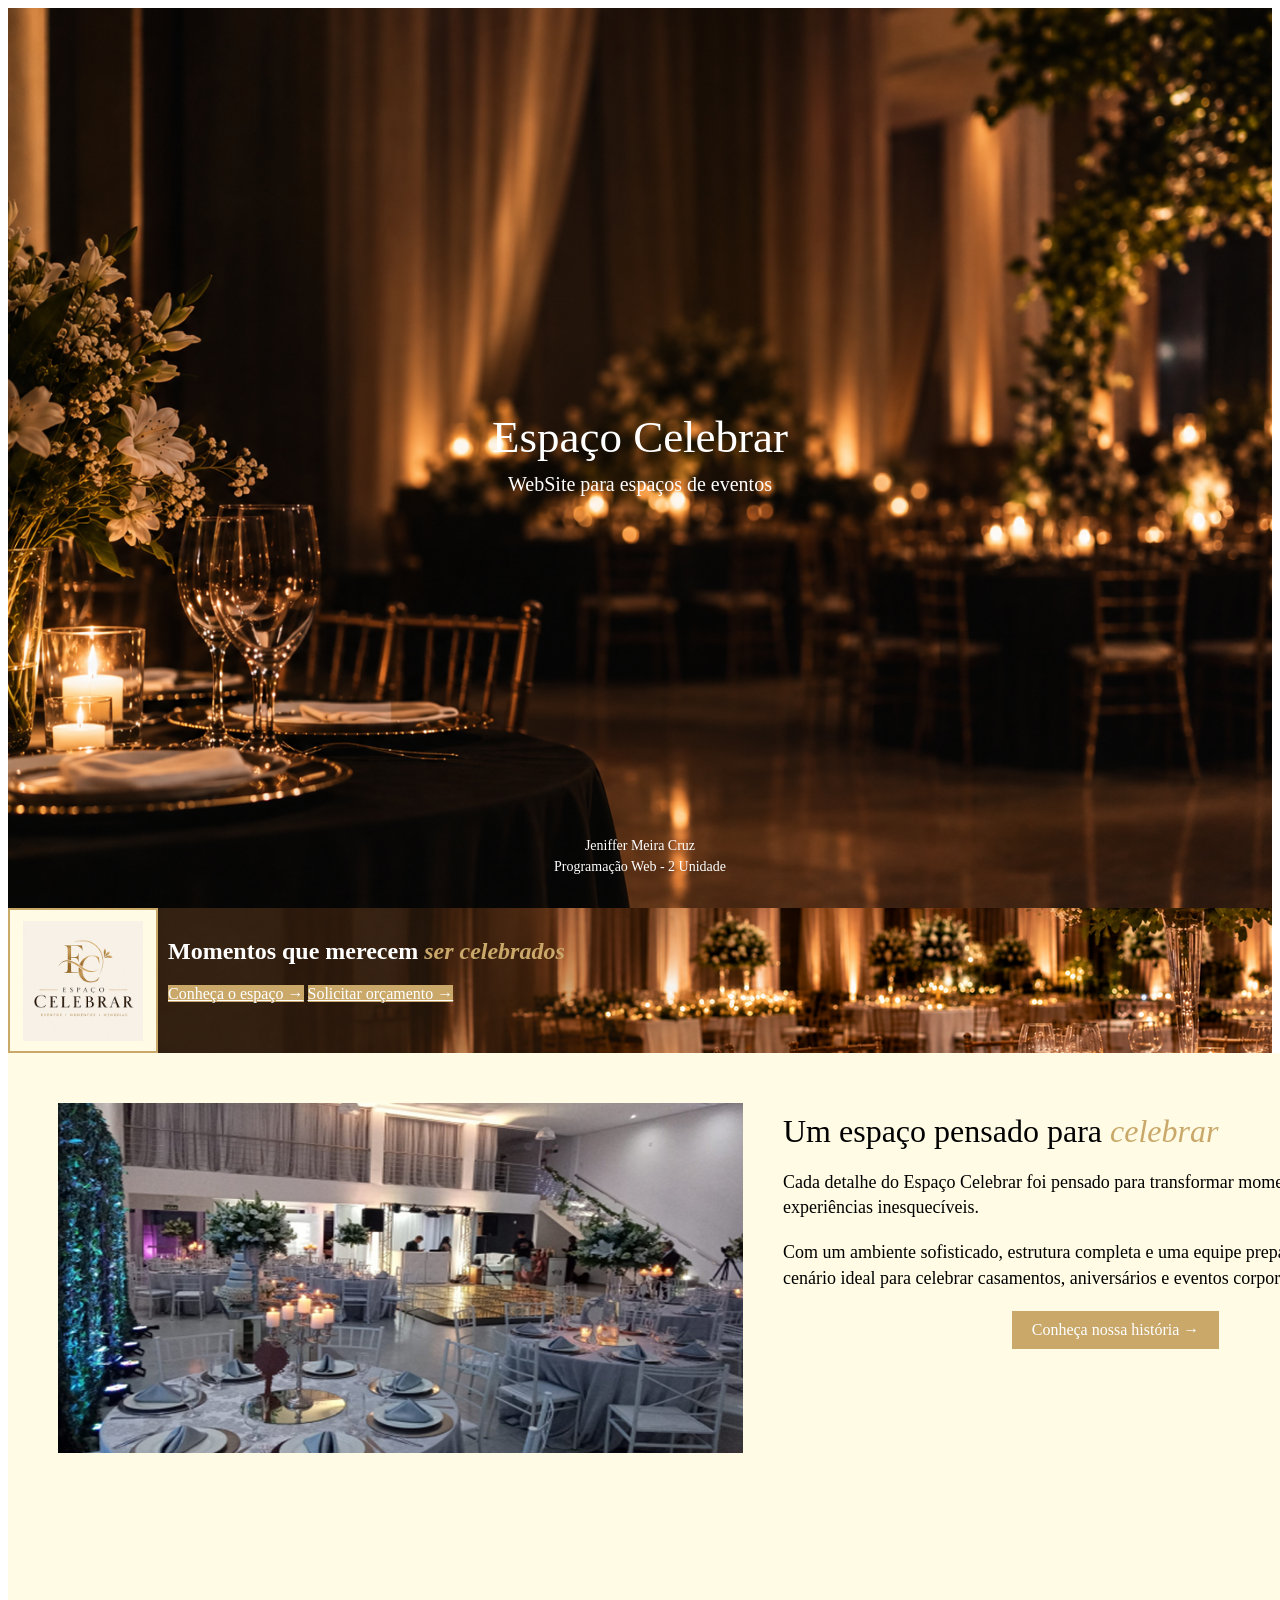
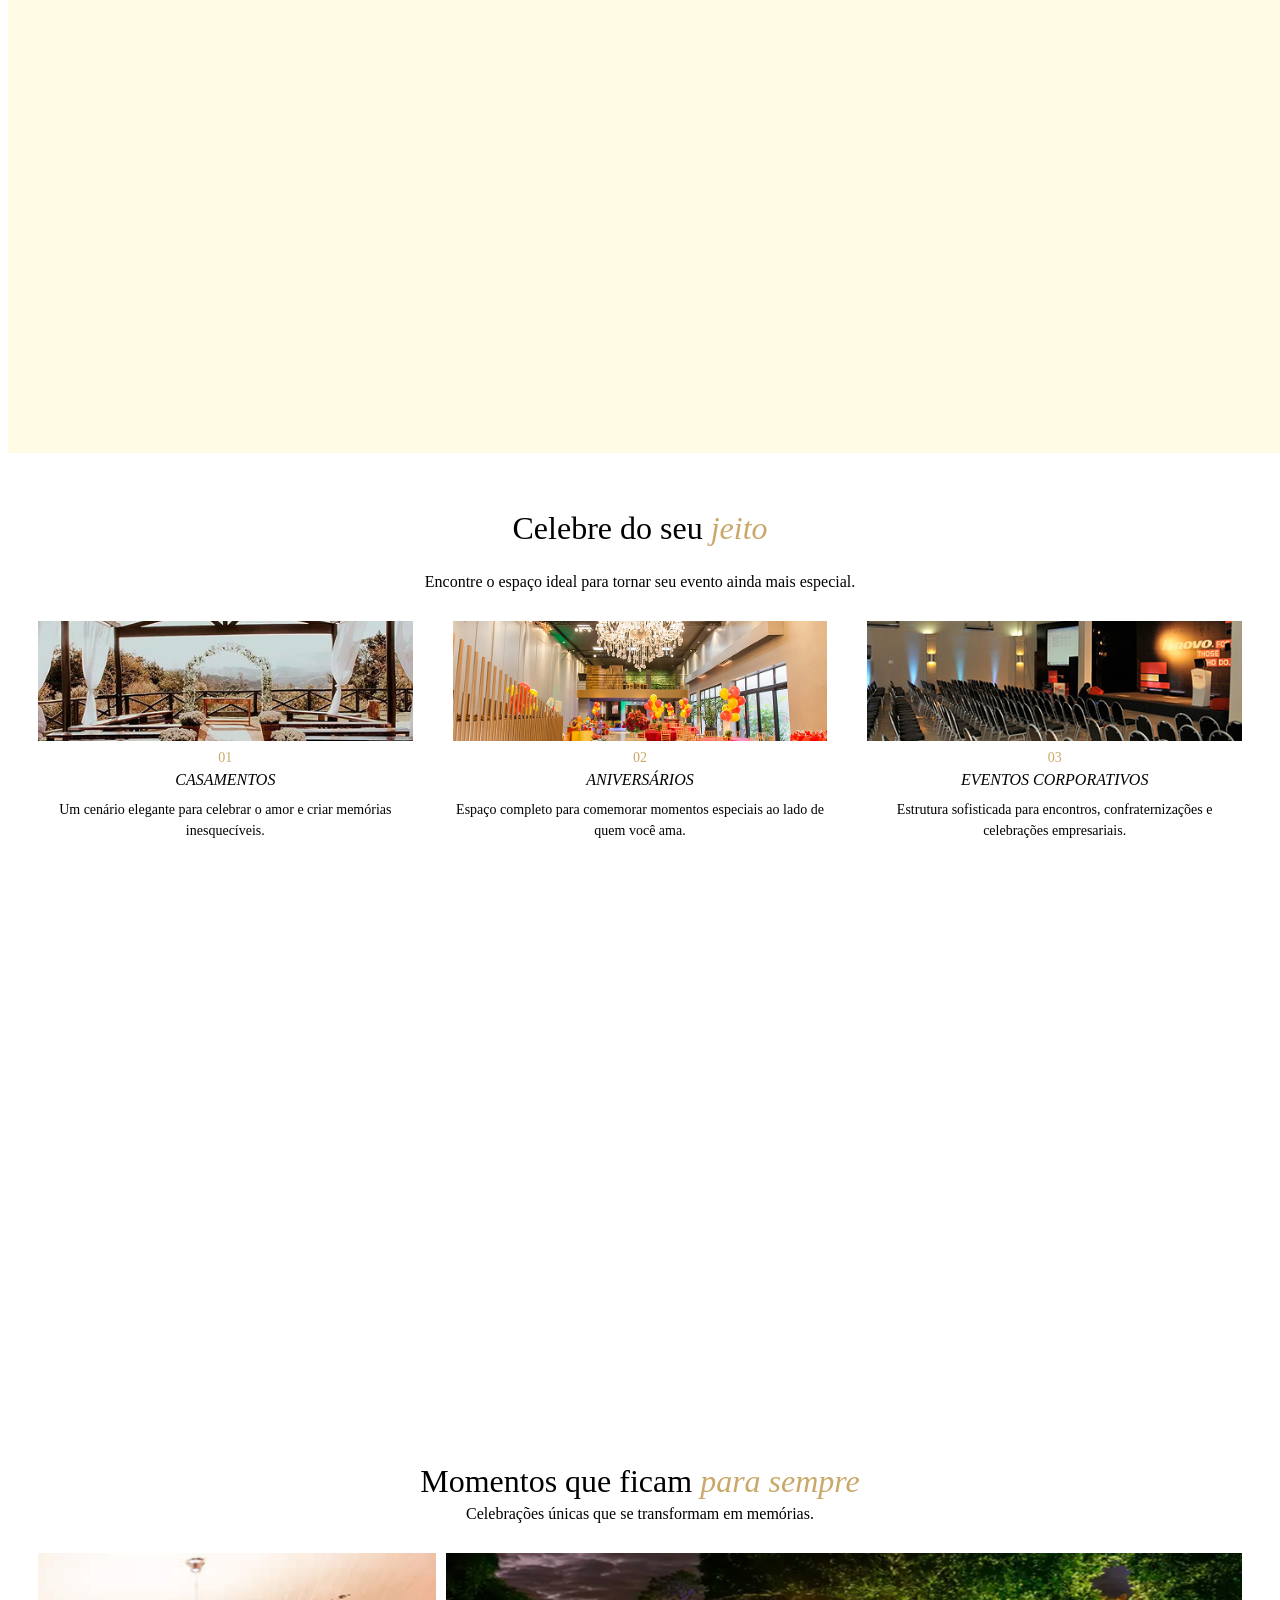
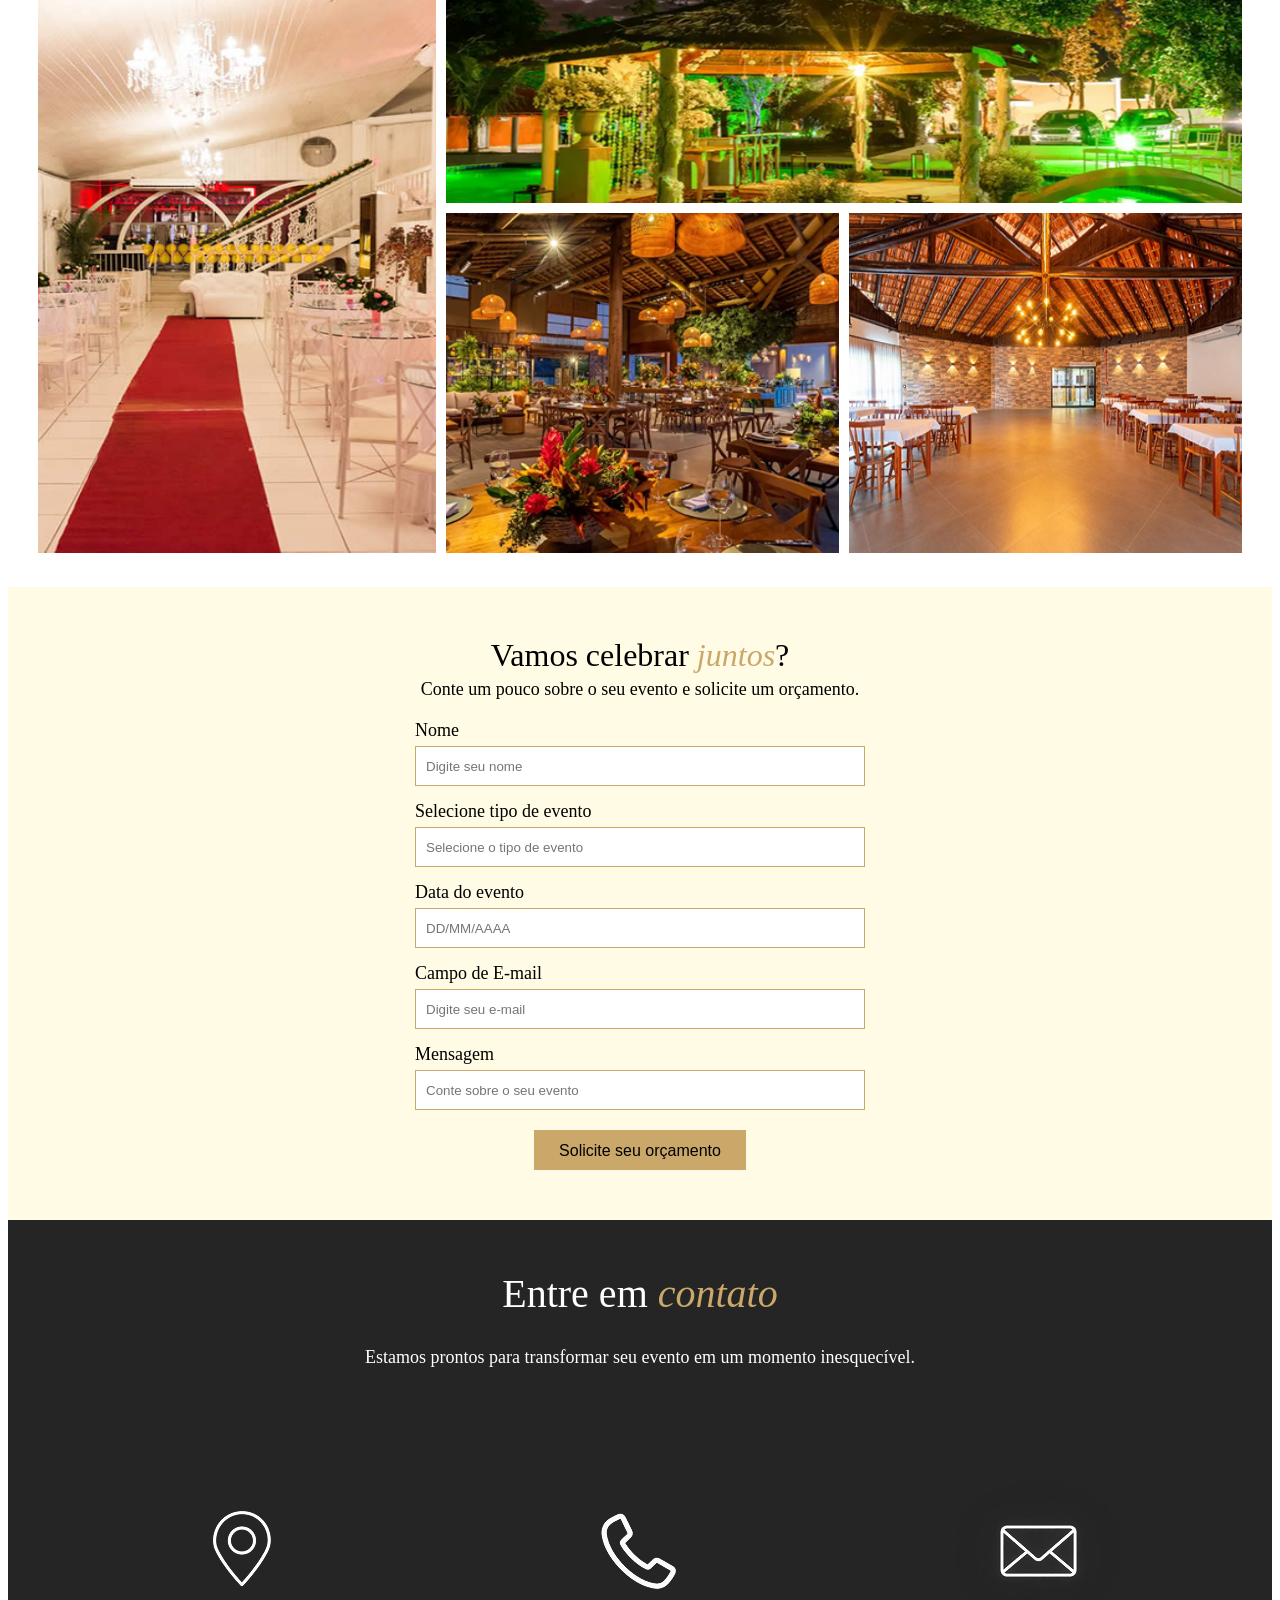
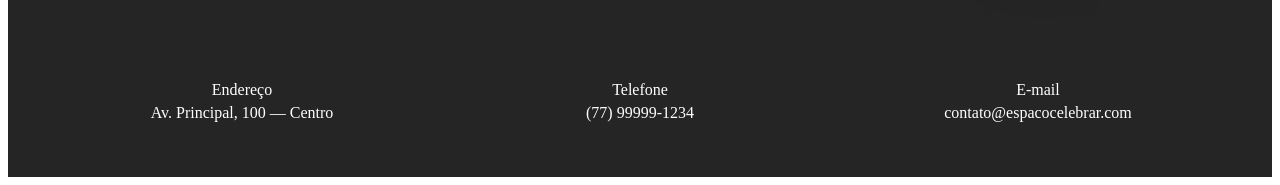
<file: index.html>
<!DOCTYPE html>
<html lang="pt-br">
 <head>
    <meta charset="UTF-8">
    <title>Espaço Celebrar</title>
    <link rel="stylesheet" href="index.css">
</head>
<body>
    <div class="capa">
        <div class="texto">
        <h1>Espaço Celebrar</h1>
        <p>WebSite para espaços de eventos</p>
        </div>
    </div>

    <section class="banner">

    <div class="logo">
        <img src="logo.png" alt="Logo Espaço Celebrar">
    </div>

    <div class="banner-texto">
        <h2>Momentos que merecem <em>ser celebrados</em></h2>

        <div class="botoes">
        <a href="conheça.html">Conheça o espaço →</a>
        <a href="orcamento.html">Solicitar orçamento →</a>
        
        </div>
    </div>

</section>

    <div class="creditos">
        <p>Jeniffer Meira Cruz</p>
        <p>Programação Web - 2 Unidade</p>
    </div>

    <section class="sobre">

    <img src="imagemdosobre.png" alt="Espaço para eventos">

    <div class="texto-sobre">

        <h2>Um espaço pensado para <em>celebrar</em></h2>

        <p>
            Cada detalhe do Espaço Celebrar foi pensado para transformar
            momentos especiais em experiências inesquecíveis.
        </p>

        <p>
            Com um ambiente sofisticado, estrutura completa e uma equipe
            preparada, criamos o cenário ideal para celebrar casamentos,
            aniversários e eventos corporativos.
        </p>
             <a href="historia.html">Conheça nossa história →</a>

    </div>

</section>

<section class="eventos">
    <h2>Celebre do seu <em>jeito</em> </h2>
    <p>Encontre o espaço ideal para tornar seu evento ainda mais especial.</p>

    <div class="card">
        <div class="evento">
            <img src="Casamento.png" alt="Casamento">
            <span>01</span>
            <h3>CASAMENTOS</h3>
            <p>Um cenário elegante para celebrar o amor e criar memórias inesquecíveis.</p>
        </div>
        
        <div class="evento">
            <img src="aniversario.png" alt="Aniversário">
            <span>02</span>
            <h3>ANIVERSÁRIOS</h3>
            <p>Espaço completo para comemorar momentos especiais ao lado de quem você ama.</p>
        </div>
        
        <div class="evento">
            <img src="corporativo.png" alt="Eventos Corporativos">
            <span>03</span>
            <h3>EVENTOS CORPORATIVOS</h3>
            <p> Estrutura sofisticada para encontros, confraternizações e celebrações empresariais. </p>
        </div>
    </div>
</section>

<section class="momentos">

    <h2>Momentos que ficam <em>para sempre</em></h2>

    <p>Celebrações únicas que se transformam em memórias.</p>

   <div class="galeria">

    <div class="imagem-grande">
        <img src="momento1.png" alt="Evento">
    </div>

    <div class="lado-direito">

        <img src="momento2.png" alt="Evento">

        <div class="imagens-menores">
            <img src="momento3.png" alt="Evento">
            <img src="momento4.png" alt="Evento">
        </div>

    </div>

</div>

</section>

<section class="orcamento">
    <h2>Vamos celebrar <em>juntos</em>?</h2>
    <p>Conte um pouco sobre o seu evento e solicite um orçamento.</p>

    <main>
        <p>Nome</p>
        <input type="text" placeholder="Digite seu nome">

        <p>Selecione tipo de evento</p>
        <input type="text" placeholder="Selecione o tipo de evento">

        <p>Data do evento</p>
        <input type="text" placeholder="DD/MM/AAAA">

        <p>Campo de E-mail</p>
        <input type="text" placeholder="Digite seu e-mail">

        <p>Mensagem</p>
       <input class="mensagem" type="text" placeholder="Conte sobre o seu evento">

        <button>Solicite seu orçamento</button>
    </main>

</section>

 <section class="contato">

    <h2>Entre em <em>contato</em></h2>
    <p>Estamos prontos para transformar seu evento em um momento inesquecível.</p>

    <div class="informacoes">

        <div>
            <img src="localização.png" alt="Localização">
            <p>Endereço</p>
            <p>Av. Principal, 100 — Centro</p>
        </div>

        <div>
            <img src="telefone.png" alt="Telefone">
            <p>Telefone</p>
            <p>(77) 99999-1234</p>
        </div>

        <div>
            <img src="email.png" alt="E-mail">
            <p>E-mail</p>
            <p>contato@espacocelebrar.com</p>
        </div>

    </div>

</section>

</body>
</html>
</file>
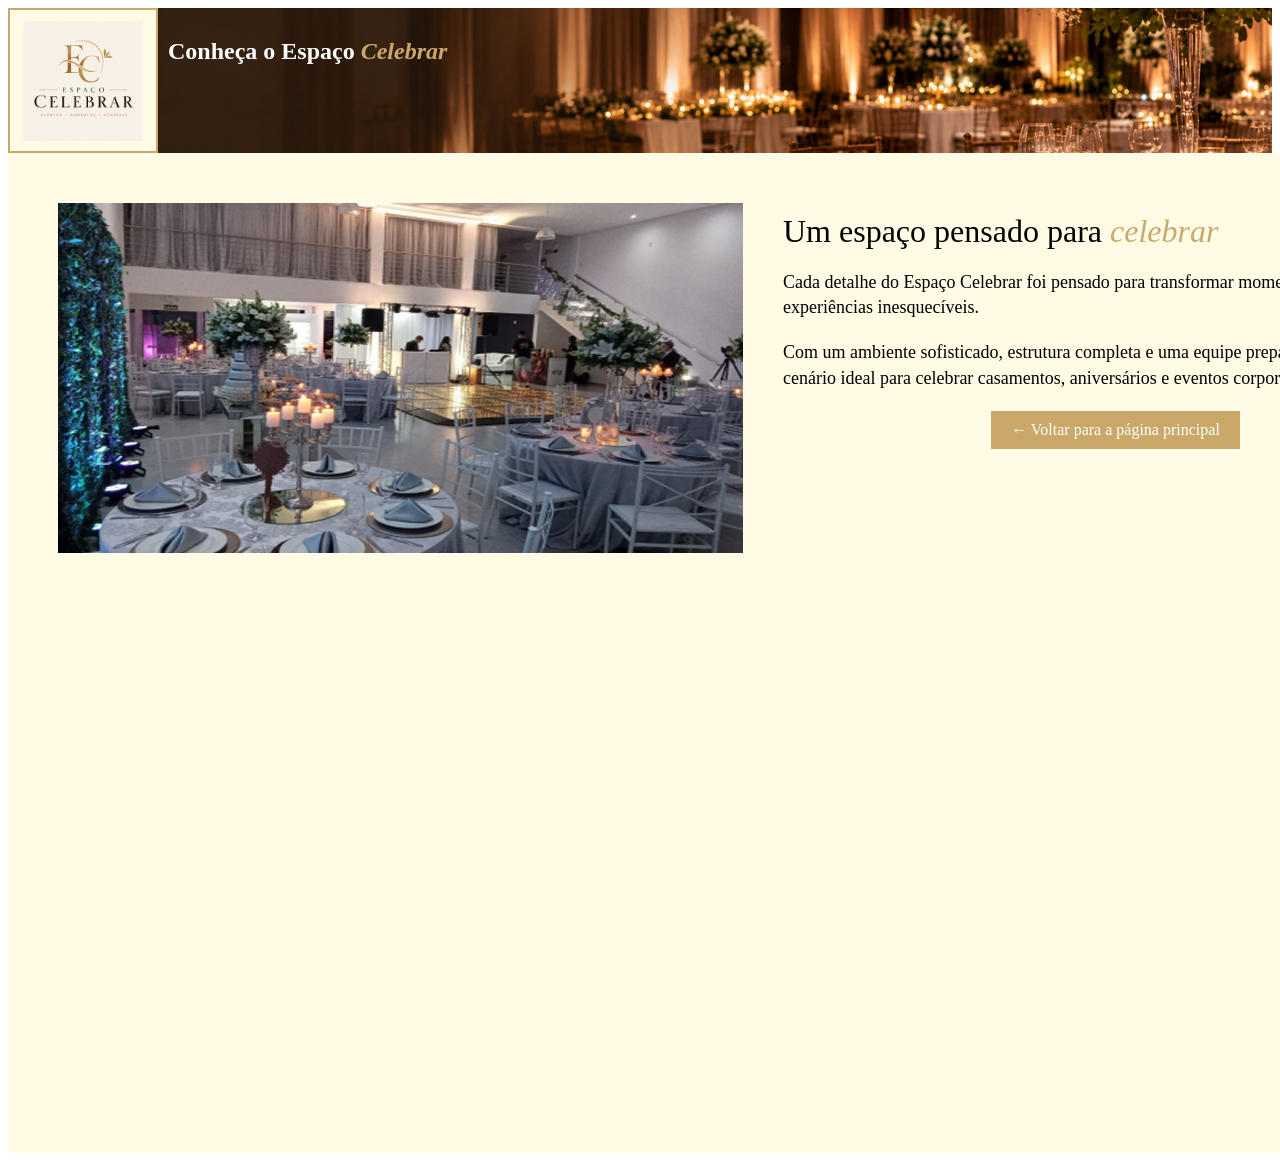
<file: conheça.html>
<!DOCTYPE html>
<html>
<head>
    <title>Conheça o Espaço</title>
    <link rel="stylesheet" href="index.css">
</head>

<body>

    <section class="banner">

        <div class="logo">
            <img src="logo.png" alt="Logo Espaço Celebrar">
        </div>

        <div class="banner-texto">
            <h2>Conheça o Espaço <em>Celebrar</em></h2>
        </div>

    </section>

    <section class="sobre">

        <img src="imagemdosobre.png" alt="Espaço para eventos">

        <div class="texto-sobre">

            <h2>Um espaço pensado para <em>celebrar</em></h2>

            <p>
                Cada detalhe do Espaço Celebrar foi pensado para transformar
                momentos especiais em experiências inesquecíveis.
            </p>

            <p>
                Com um ambiente sofisticado, estrutura completa e uma equipe
                preparada, criamos o cenário ideal para celebrar casamentos,
                aniversários e eventos corporativos.
            </p>

            <a href="index.html">← Voltar para a página principal</a>

        </div>

    </section>

</body>
</html>
</file>
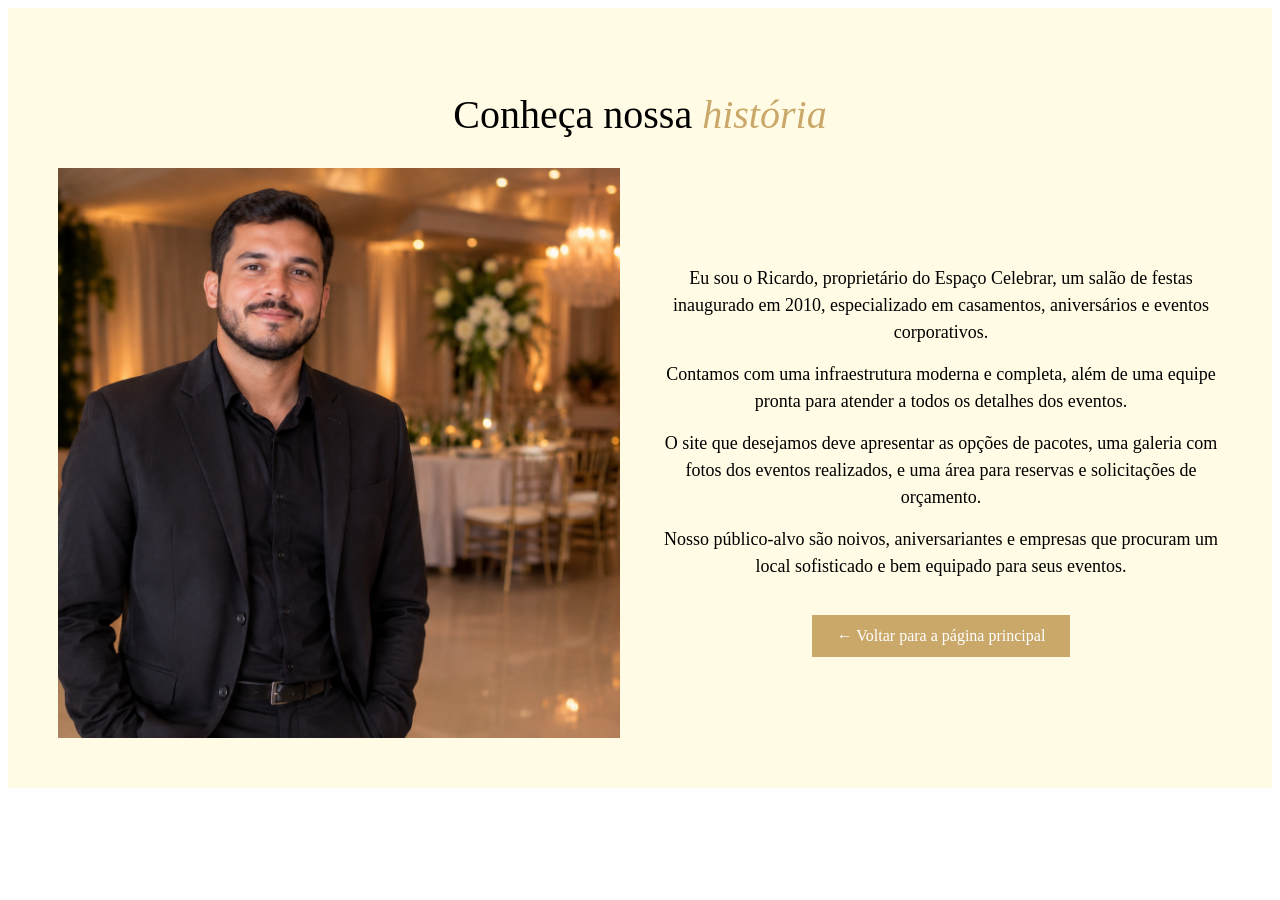
<file: historia.html>
<!DOCTYPE html>
<html>
<head>
    <title>Conheça nossa história</title>
    <link rel="stylesheet" href="index.css">
</head>

<body>

    <section class="historia">

    <h2>Conheça nossa <em>história</em></h2>

    <div class="historia-conteudo">

        <img src="Ricardo.png" alt="Ricardo, proprietário do Espaço Celebrar">

        <div>
            <p>
                Eu sou o Ricardo, proprietário do Espaço Celebrar, um salão de festas
                inaugurado em 2010, especializado em casamentos, aniversários e
                eventos corporativos.
            </p>

            <p>
                Contamos com uma infraestrutura moderna e completa, além de uma equipe
                pronta para atender a todos os detalhes dos eventos.
            </p>

            <p>
                O site que desejamos deve apresentar as opções de pacotes, uma galeria
                com fotos dos eventos realizados, e uma área para reservas e
                solicitações de orçamento.
            </p>

            <p>
                Nosso público-alvo são noivos, aniversariantes e empresas que procuram
                um local sofisticado e bem equipado para seus eventos.
            </p>

            <a href="index.html">← Voltar para a página principal</a>
        </div>

    </div>

</section>

</body>
</html>
</file>
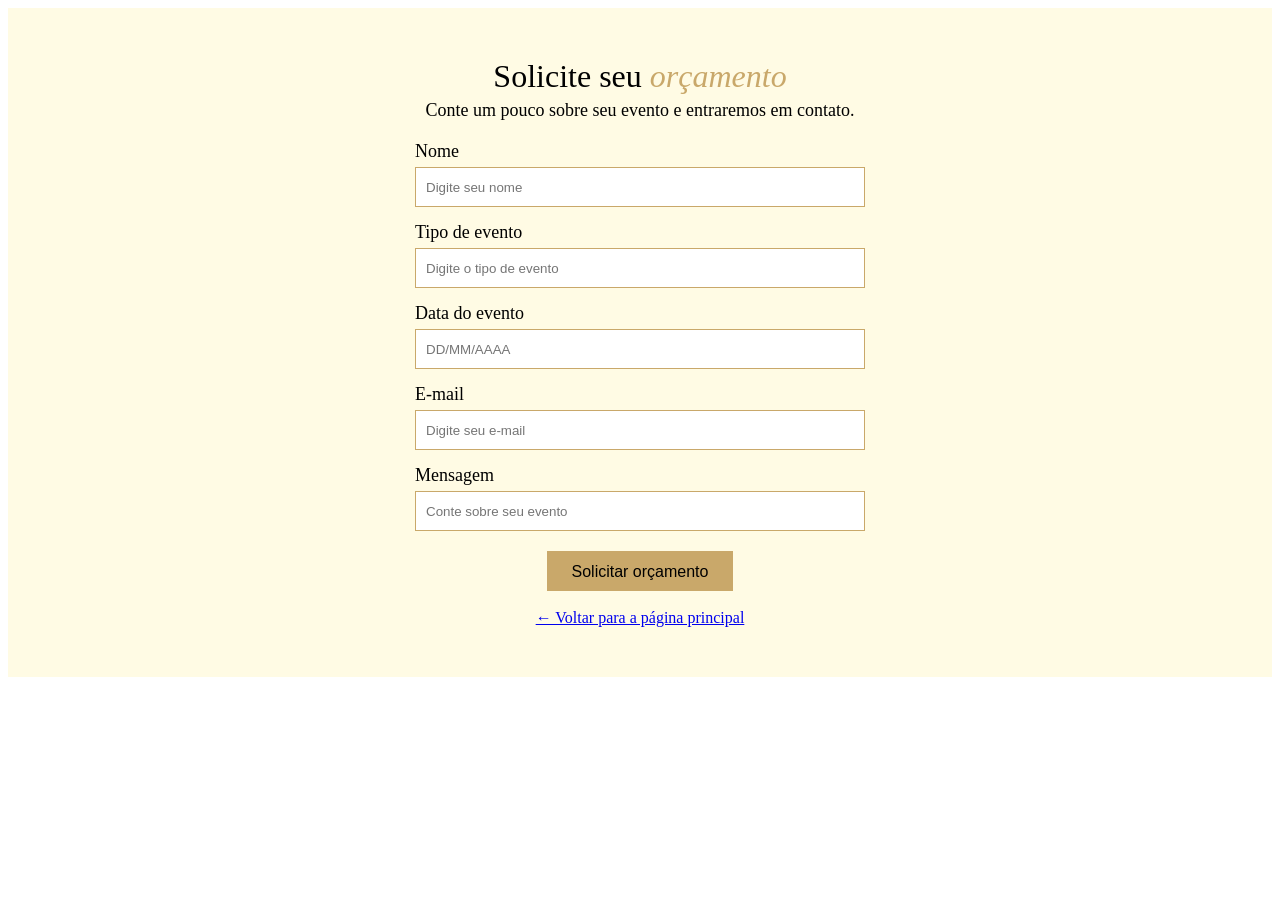
<file: orcamento.html>
<!DOCTYPE html>
<html>
<head>
    <title>Solicitar orçamento</title>
    <link rel="stylesheet" href="index.css">
</head>

<body>

    <section class="orcamento">

        <h2>Solicite seu <em>orçamento</em></h2>

        <p>
            Conte um pouco sobre seu evento e entraremos em contato.
        </p>

        <main>
            <p>Nome</p>
            <input type="text" placeholder="Digite seu nome">

            <p>Tipo de evento</p>
            <input type="text" placeholder="Digite o tipo de evento">

            <p>Data do evento</p>
            <input type="text" placeholder="DD/MM/AAAA">

            <p>E-mail</p>
            <input type="text" placeholder="Digite seu e-mail">

            <p>Mensagem</p>
            <input class="mensagem" type="text" placeholder="Conte sobre seu evento">

            <button>Solicitar orçamento</button>
        </main>

        <br>

        <a href="index.html">← Voltar para a página principal</a>

    </section>

</body>
</html>
</file>
<file: index.css>
.capa{
     height: 100vh;
    background-image: url("Capa.png");
    background-size: cover;
    background-position: center;

    display: flex;
    flex-direction: column;
    align-items: center;
    justify-content: center;

    position: relative;
}
.banner{
     display: grid;
    grid-template-columns: 150px 1fr;
    height: 145px;
    background-image: url("capa2.png");
    background-size: cover;
    background-position: center;
}
.banner-texto{
    color: white;
    padding: 10px;
}
.banner-texto em{
    color: #c9a86a;
}
.botoes a {
    color: white;
    background-color: #c9a86a;
}
.logo {
    background-color: #fffbe4;
    border: 2px solid #c9a86a;
    display: flex;
    align-items: center;
    justify-content: center;
}

.logo img {
    width: 120px;
}
.sobre{
   width: 1400px;
    margin: auto;
    min-height: 100vh;
    padding: 50px;
    background-color: #fffbe4;
    display: grid;
    grid-template-columns: 1fr 1fr;
    gap: 30px
    
}
.sobre img {
    width: 100%;
    height: 350px;
}
.texto-sobre {
    padding: 10px;
}
.texto-sobre a {
    display: block;
    width: fit-content;
    margin: 0 auto;
    background-color: #c9a86a;
    color: white;
    padding: 10px 20px;
    text-decoration: none;
}

.texto-sobre h2 {
    font-size: 32px;
    font-weight: normal;
    margin: 0 0 20px 0;
}

.texto-sobre p {
    font-size: 18px;
    margin-bottom: 20px;
    line-height: 1.4;
}

.texto-sobre em {
    color: #c9a86a;
}
.texto{
    text-align: center;
    color: white;
}
.texto h1{
    font-size: 45px;
    font-weight: normal;
    margin: 0;
}
.texto p{
    font-size: 20px;
    margin: 10px 0;
}
.creditos{
    position: absolute;
    bottom: 20px;
    left: 0;
    width: 100%;
    text-align: center;
    color: white;
}
.creditos p {
    margin: 5px;
    font-size: 14px;
}
.card{
    display: grid;
    grid-template-columns: 1fr 1fr 1fr;
    gap: 40px;
}
.eventos{
    min-height: 100vh;
    padding: 30px;
    text-align: center;
}
.evento img {
    width: 100%;
    height: 120px;
    object-fit: cover;
}
.evento span {
    display: block;
    color: #c9a86a;
    font-size: 14px;
    margin-top: 5px;

}
.eventos h2 {
    text-align: center;
    font-size: 32px;
    font-weight: normal;
    margin-bottom: 20px 0 5px 0;
}
.eventos > p {
    text-align: center;
    font-size: 16px;
    margin: 0 0 30px 0;
}
.eventos em{
    color: #c9a86a;
}
.evento h3 {
    font-size: 16px;
    font-weight: normal;
    margin: 5px 0 10px 0;
    font-style: italic;
}
.evento p {
    font-size: 14px;
    line-height: 1.5;
    margin: 0;
}
.momentos {
    text-align: center;
    padding: 30px;
}
.galeria img {
     width: 100%;
    height: 150px;
}
.galeria{
   display: grid;
    grid-template-columns: 1fr 2fr;
    gap: 10px;
}
.imagem-grande img {
    width: 100%;
    height: 600px;
}
.lado-direito {
    display: grid;
    gap: 10px;
    align-content: start;
}
.lado-direito img {
    width: 100%;
    height: 250px;
}
.imagens-menores {
    display: grid;
    grid-template-columns: 1fr 1fr;
    gap: 10px;
}   
.imagens-menores img {
    width: 100%;
    height: 340px;
}
.momentos h2 {
    text-align: center;
    font-size: 32px;
    font-weight: normal;
    margin: 20px 0 5px 0;
}
.momentos > p {
    text-align: center;
    font-size: 16px;
    margin: 0 0 30px 0;
}
.momentos em{
    color: #c9a86a;
}
.orcamento {
    padding: 50px;
    background-color: #fffbe4;
    text-align: center;
}

.orcamento h2 {
    font-size: 32px;
    font-weight: normal;
    margin: 0 0 5px 0;
}

.orcamento > p {
    font-size: 18px;
    margin: 0 0 20px 0;
}
.orcamento main {
    width: 450px;
    margin: auto;
    text-align: left;
}

.orcamento main p {
    font-size: 18px;
    margin: 15px 0 5px 0;
}
.orcamento input {
    width: 100%;
    height: 40px;
    padding: 10px;
    box-sizing: border-box;
    border: 1px solid #c9a86a;
}   
.orcamento button {
    height: 40px;
    margin-top: 20px;
}
.orcamento button {
    padding: 12px 25px;
    background-color: #c9a86a;
    border: none;
    font-size: 16px;
    cursor: pointer;
}
.mensagem {
    height: 100px;
}
.orcamento button {
    display: block;
    margin: 20px auto 0 auto;
}
.orcamento em{
    color: #c9a86a;
}
.contato {
    padding: 50px;
    background-color: #252525;
    text-align: center;
}

.contato h2 {
    color: white;
    font-size: 40px;
    font-weight: normal;
    margin: 0 0 10px 0;
}

.contato > p {
    padding: 20px;
    color: white;
    font-size: 18px;
    margin: 0 0 40px 0;
}

.contato em {
    color: #c9a86a;
}
.informacoes {
    display: grid;
    grid-template-columns: 1fr 1fr 1fr;
    gap: 30px;
}
.informacoes p {
    color: white;
    margin: 5px 0;
    font-size: 16px;
}
.historia {
    padding: 50px;
    background-color: #fffbe4;
    text-align: center;
}

.historia h2 {
    font-size: 40px;
    font-weight: normal;
    margin-bottom: 20px;
}

.historia em {
    color: #c9a86a;
}

.historia p {
    font-size: 18px;
    line-height: 1.5;
    margin: 15px auto;
    max-width: 800px;
}

.historia a {
    display: inline-block;
    margin-top: 20px;
    padding: 12px 25px;
    background-color: #c9a86a;
    color: white;
    text-decoration: none;
}
.historia-conteudo {
    display: grid;
    grid-template-columns: 1fr 1fr;
    gap: 40px;
    align-items: center;
    margin-top: 30px;
}

.historia-conteudo img {
    width: 100%;
    height: 570px;
    object-fit: cover;
}
</file>
